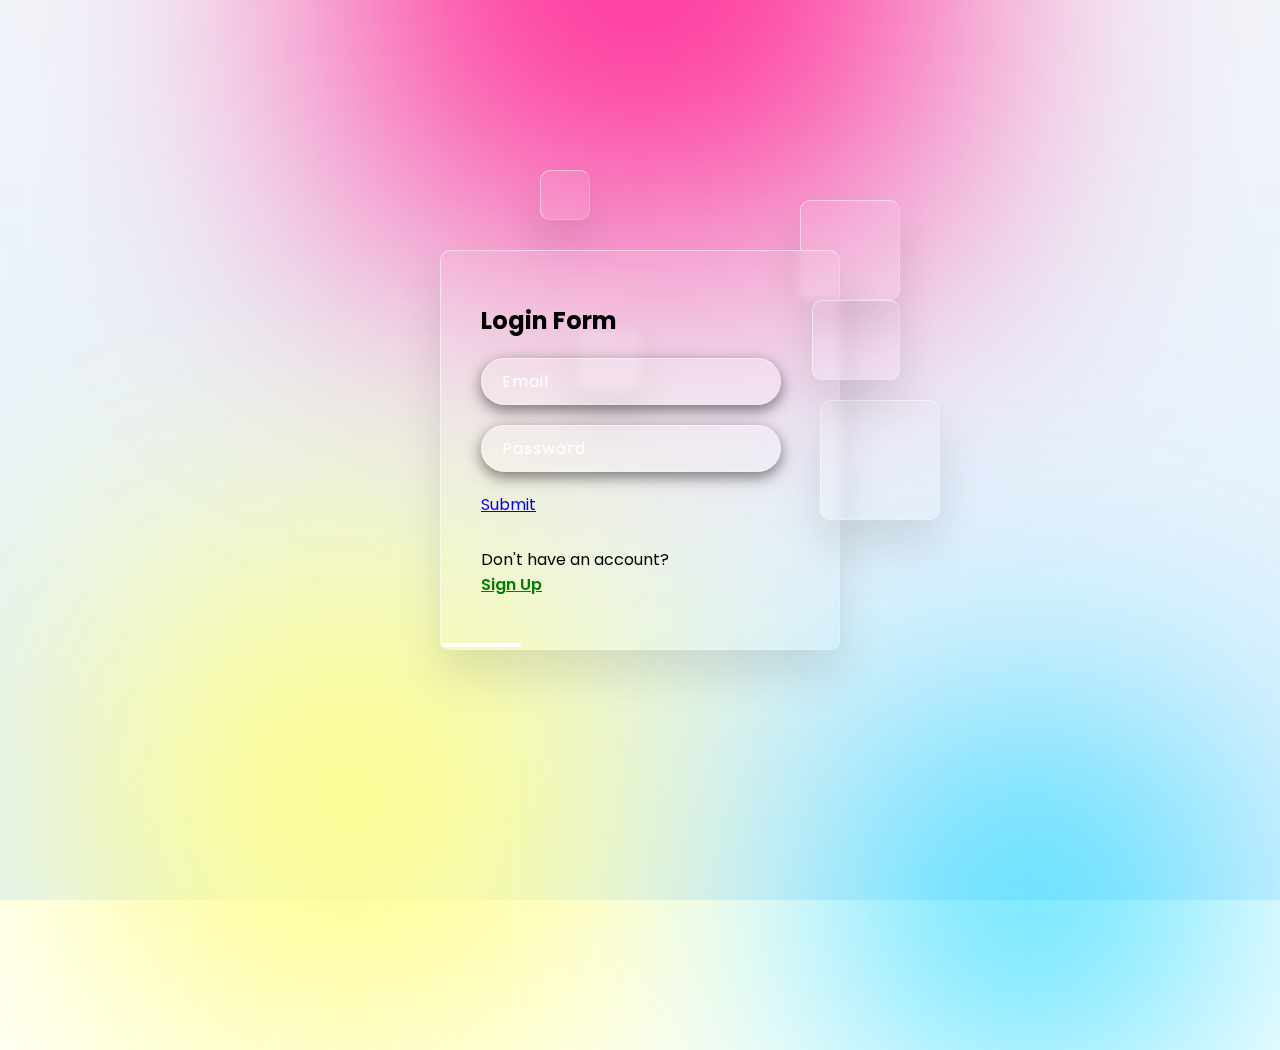
<file: index.html>
<!DOCTYPE html>
<html lang="en">
<head>

<meta charset="UTF-8"> 
<meta name="viewport" content="width=device-width,
initial-scale=1.0">

<title>Login Form for MSRIT</title>

<link rel="stylesheet" href="login.css">
 </head>
<body>
<section>

<div class="color"></div>

<div class="color"></div>

<div class="color"></div>
<div class="box">
    <div class="square" style="--i:0;"></div>
    <div class="square" style="--i:1;"></div>
    <div class="square" style="--i:2;"></div>
    <div class="square" style="--i:3;"></div>
    <div class="square" style="--i:4;"></div>
    <div class="container">
        <div class="form">
            <h2>Login Form</h2>
            <form>
                <div class="inputBox">
                <input type="text" placeholder="Email" >
                </div>

                <div class="inputBox">
                    <input type="password" placeholder="Password" >
                    </div>

                    <div class="inputBox">
                        <a href="index2.html">Submit</a>
                        <br><br>
                        </div>
                    <p class="forgot">Don't have an account?<a href="login2.html"> <br> Sign Up</a></p>
            </form>
        </div>
    </div>
</div>
</section>

</body>

</html>
</file>
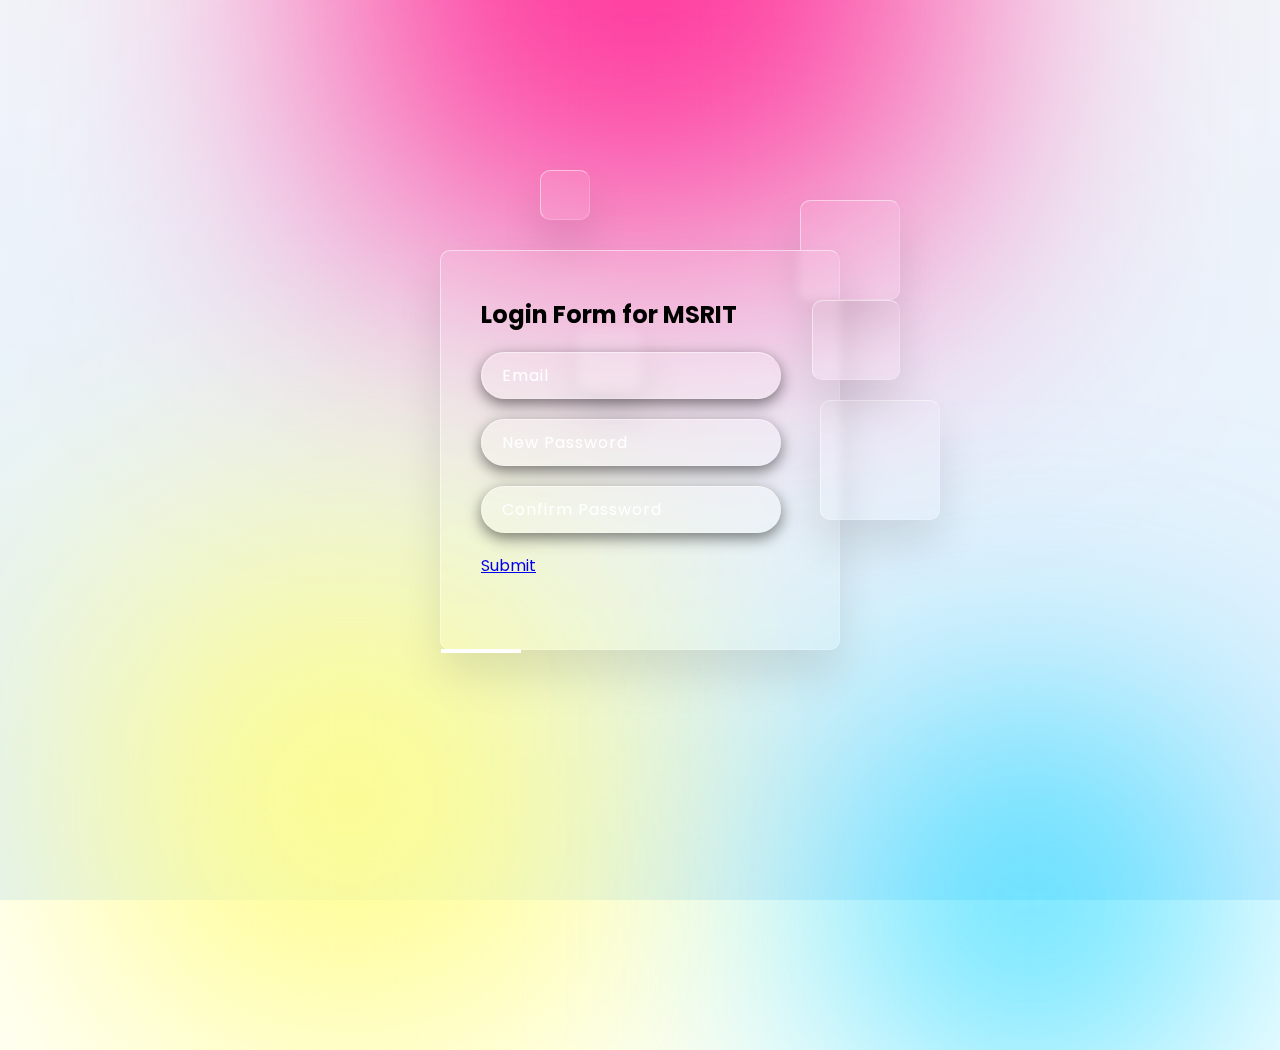
<file: login2.html>
<!DOCTYPE html>
<html lang="en">
<head>

<meta charset="UTF-8"> 
<meta name="viewport" content="width=device-width,
initial-scale=1.0">

<title>Login Form</title>

<link rel="stylesheet" href="login.css">
 </head>
<body>
<section>

<div class="color"></div>

<div class="color"></div>

<div class="color"></div>
<div class="box">
    <div class="square" style="--i:0;"></div>
    <div class="square" style="--i:1;"></div>
    <div class="square" style="--i:2;"></div>
    <div class="square" style="--i:3;"></div>
    <div class="square" style="--i:4;"></div>
    <div class="container">
        <div class="form">
            <h2>Login Form for MSRIT</h2>
            <form>
                <div class="inputBox">
                <input type="text" placeholder="Email" >
                </div>

                <div class="inputBox">
                    <input type="password" placeholder="New Password" >
                    </div>

                    <div class="inputBox">
                        <input type="password" placeholder="Confirm Password" >
                        </div>

                    <div class="inputBox">
                        <a href="index2.html">Submit</a>
                        <br><br>
                        </div>
            </form>
        </div>
    </div>
</div>
</section>

</body>

</html>
</file>
<file: login.css>
@import url('https://fonts.googleapis.com/css?family=Poppins:200,300,400,500,600,700,800,900&display=swap');

*{
margin: 0;
padding: 0; 
box-sizing: border-box;
font-family: 'Poppins', sans-serif;

} 
body
{
overflow: hidden;

}

 section {
 display: flex;
 justify-content: center;
align-items: center;
min-height: 100vh;  
background: linear-gradient(to bottom, #f1f4f9,
#dff1ff);
}

section .color
{
position: absolute;
filter: blur(150px);
}

section .color:nth-child(1){
top:-350px;
width: 600px;
height:600px;
background: #ff359b;
}

section .color:nth-child(2){
bottom:-150px;
left: 100px;
width: 500px;
height:500px;
background: #fffd87;
}

section .color:nth-child(3){
bottom:-150px;
right: 100px;
width: 300px;
height:300px;
background: #00d2ff;
}
.box {
    position: relative;
}

.box .square
{
    position: absolute;

    
    backdrop-filter: blur(5px);
    box-shadow: 0 25px 45px rgba(0,0,0,0.1);
    border: 1px solid rgba(255,255,255,0.5);
    border-right: 1px solid rgba(255,255,255,0.2);
    border-bottom: 1px solid rgba(255,255,255,0.2);
    background: rgba(255,255,255,0.1);
    border-radius: 10px;
    animation: animate 10s linear infinite;
    animation-delay: calc(-1s*var(--i));
}

@keyframes animate {
    0%,100%
    {
        transform: translateY(-40px);
    }
    50%
    {
        transform: translateY(40px);
    }
}

.box .square:nth-child(1)
{
    top: -50px;
    right: -60px;
    width: 100px;
    height: 100px;
}

.box .square:nth-child(2)
{
    top: 150px;
    right: -100px;
    width: 120px;
    height: 120px;
    z-index: 2;
}.box .square:nth-child(3)
{
    top: 50px;
    right: -60px;
    width: 88px;
    height: 80px;
    z-index: 2;
}
.box .square:nth-child(4)
{
    top: -80px;
    left:  100px;
    width: 50px;
    height: 50px;
}

.box .square:nth-child(5)
{
    top: 80px;
    left: 140px;
    width: 60px;
    height: 60px;
}

.container
{
    position: relative;
    width: 400px;
    min-height: 400px;
    background: rgba(255,255,255,0.1);
    border-radius: 10px;
    display: flex;
    justify-content: center;
    align-items: center;
    backdrop-filter: blur(5px);
    box-shadow: 0 25px 45px rgba(0,0,0,0.1);
    border: 1px solid rgba(255,255,255,0.5);
    border-right: 1px solid rgba(255,255,255,0.2);
    border-bottom: 1px solid rgba(255,255,255,0.2);
}

.form{
    position: relative;
    width: 100%;
    height: 100%;
    padding: 40px;
}

form h2{
    position: relative;
    columns: #fff;
    font-size: 24px;
    font-weight: 600px;
    letter-spacing: 1px;
    margin-bottom: 40px;
}

.form h2::before{
    content: '';
    position: absolute;
    left: 0;
    bottom: -10px;
    width: 80px;
    height: 4px;
    background-color: #fff;
}

.form .inputBox 
{
    width: 300px;
    margin-top: 20px;
}

.form .inputBox input
{
    width: 100%;
    background: rgba(255,255,255,0.2);
    border: none;
    outline: none;
    padding: 10px 20px;
    border-radius: 35px;
    border: 1px solid rgba(255,255,255,0.5);
    border-right: 1px solid rgba(255,255,255,0.2);
    border-bottom: 1px solid rgba(255,255,255,0.2);
    font-size: 16px;
    letter-spacing:  1px;
    color: #fff;
    box-shadow: 0 5px 15px rgba(0,0,0,0.5);
}

.form .inputBox input::placeholder
{
    color: #fff;
}

.form .inputBox input[type="submit"]{
    background: #fff;
    columns: #666;
    max-width: 100px;
    cursor: pointer;
    margin-bottom: 20px;
    font-weight: 600;
}

.forgot
{
    margin-top: 5px;
    color: black;
}

.forgot a{
    color: green;
    font-weight: 600;
}
</file>
